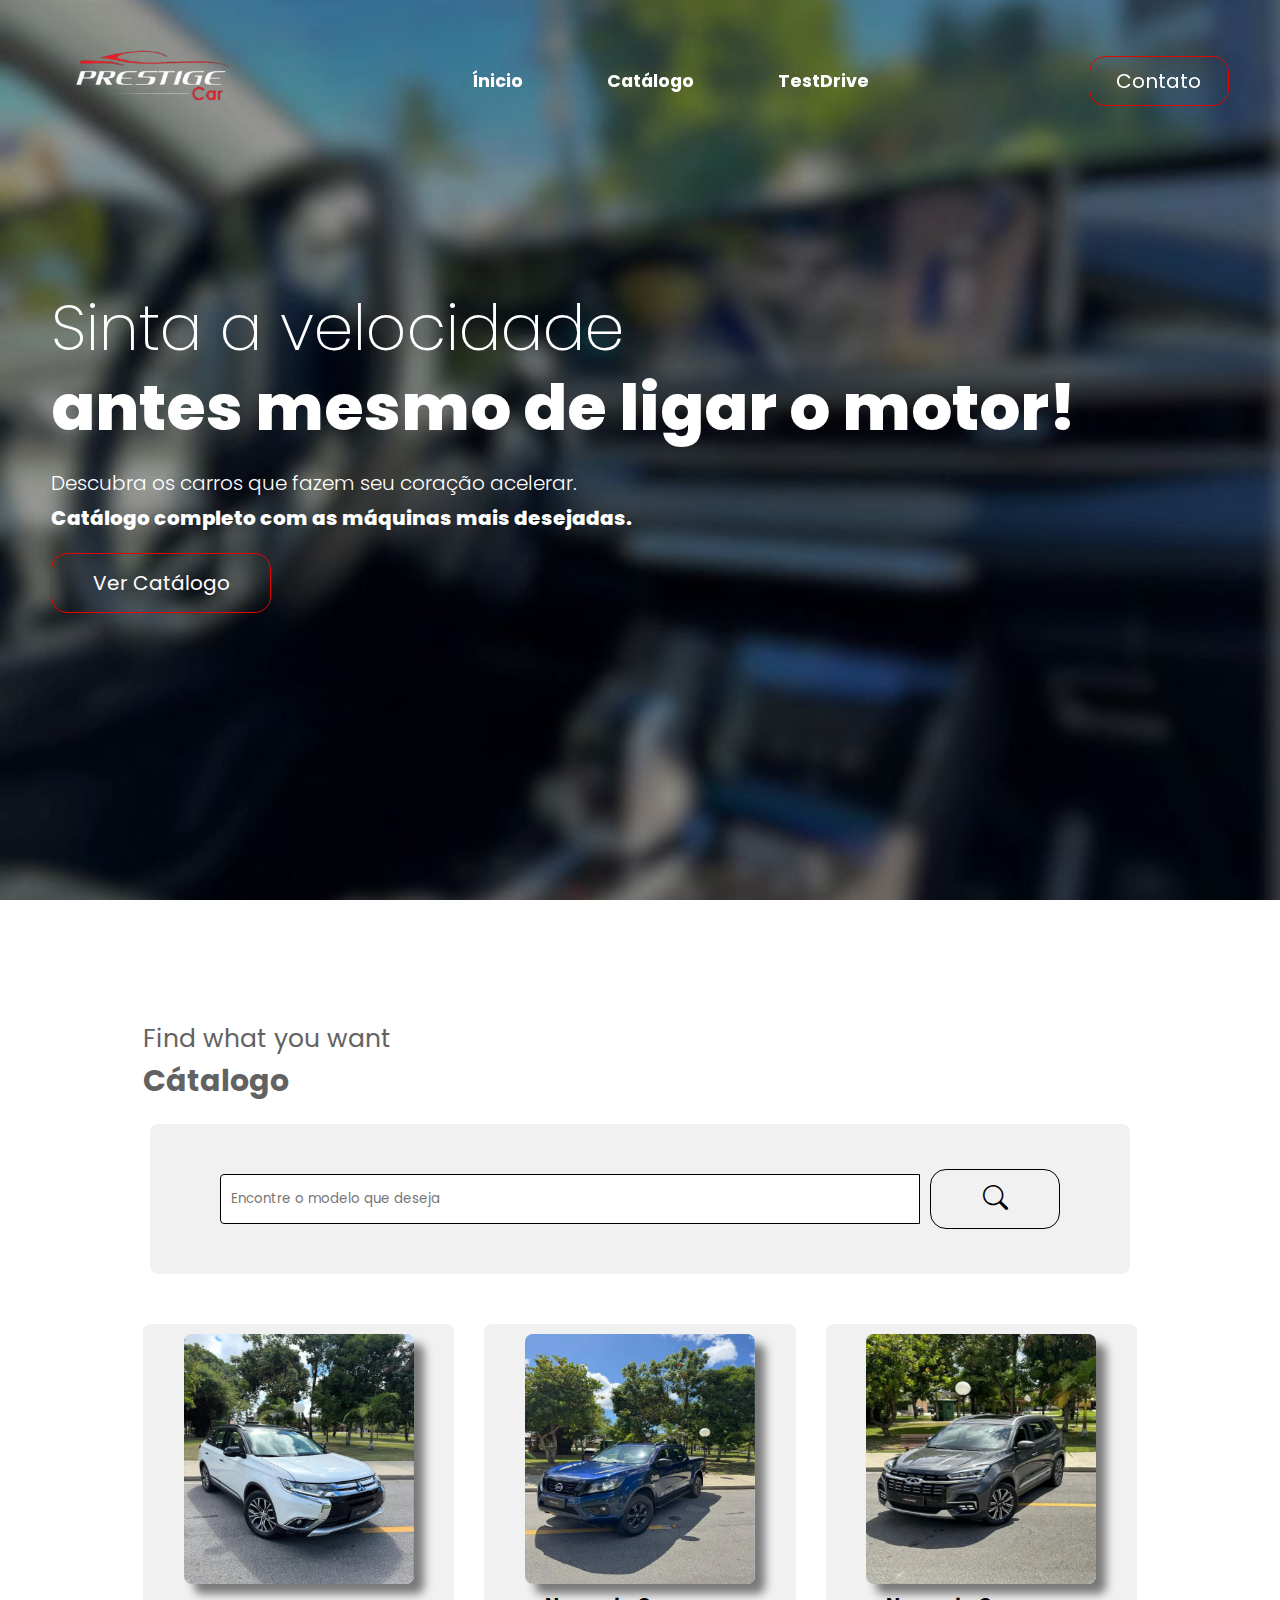
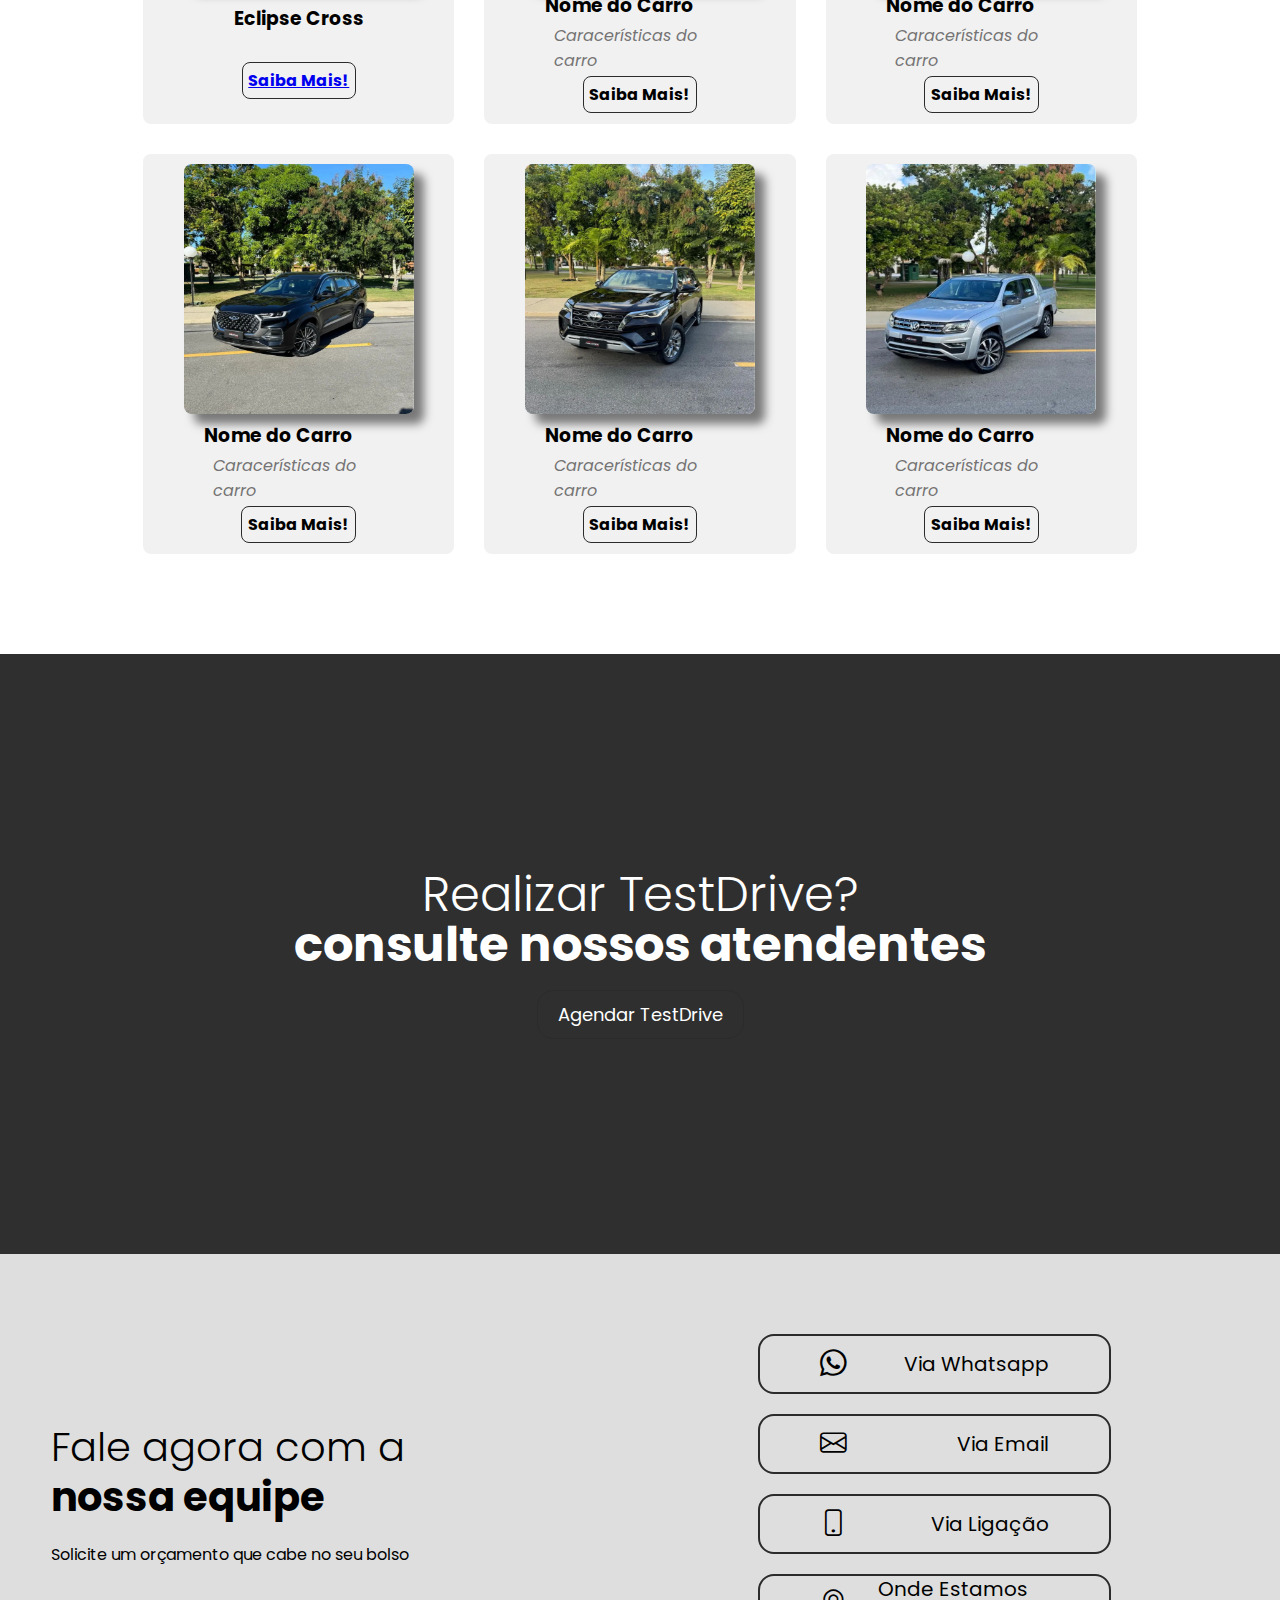
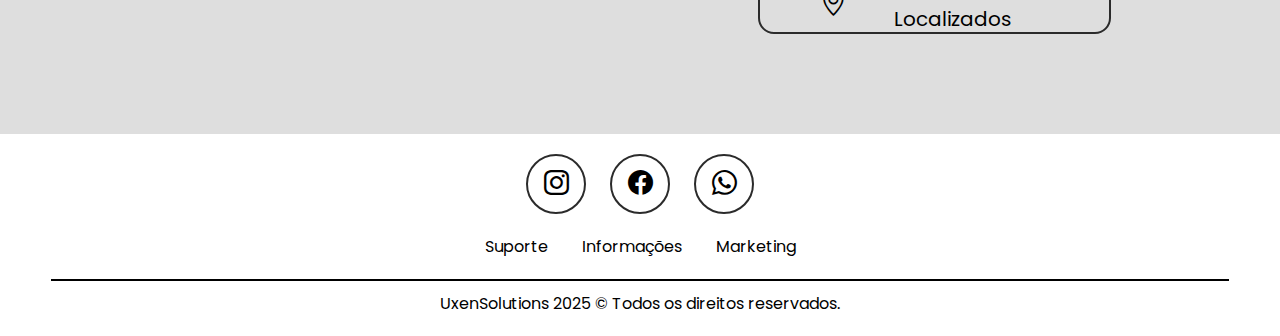
<file: index.html>
<!DOCTYPE html>
<html lang="pt-br">

<head>
    <meta charset="UTF-8">
    <meta name="viewport" content="width=device-width, initial-scale=1.0">
    <title>PrestigeCar</title>
    <!-- Link do CSS -->
    <link rel="stylesheet" href="style.css">
    <!-- Fim do Link do CSS -->

     <!-- Link do CSS Mobile -->
    <link rel="stylesheet" href="mobile.css" media="screen ">
    <!-- Fim do Link do CSS Mobile -->

    <!-- Link do Favicon -->
    <link rel="shortcut icon" href="../images/prestigecar-logo-removebg-preview.png" type="image/x-icon">
    <!-- Fim do Link do Favicon -->
    
    <!-- Link dos Icones -->
    <link rel="stylesheet" href="https://cdn.jsdelivr.net/npm/bootstrap-icons@1.13.1/font/bootstrap-icons.min.css">
    <!-- Fim do Link dos Icones -->

    <!-- Link do JavaScript -->
    <script src="menu.js" defer></script>
    <!-- Fim do Link do JavaScript -->

    <!-- Link do JavaScript Mobile -->
    <script src="mobile.js" defer></script>
    <!-- Fim do Link do JavaScript Mobile -->

    <!-- Link da Fonte -->
     <link rel="stylesheet" href="https://fonts.googleapis.com/css2?family=League+Gothic&family=Poppins:ital,wght@0,100;0,200;0,300;0,400;0,500;0,600;0,700;0,800;0,900;1,100;1,200;1,300;1,400;1,500;1,600;1,700;1,800;1,900&display=swap"
    >
    <!-- Fim do Link da Fonte -->
</head>

<body>
    <header id="header">
        <div class="interface">
            <section class="logo">
                <img class="logo-branca" src="../images/prestigecar-logo-removebg-preview.png" alt="Logotipo PrestigeCar">
                <img class="logo-preta" src="../images/prestigecar-logo.jpg" alt="Logotipo PrestigeCar">
            </section>

            <section class="menu-desktop">
                <nav>
                    <ul>
                        <li><a href=".home">Ínicio</a></li>
                        <li><a href="#catalog">Catálogo</a></li>
                        <li><a href="#testdrive">TestDrive</a></li>
                    </ul>
                </nav>
            </section>

            <section class="btn-contact">
                <a href="#contact">
                    <button>Contato</button>
                </a>
            </section>

            <div class="btn-menu-mobile" id="btn-menu-mobile">
                <div class="line-menumob-1"></div>
                <div class="line-menumob-2"></div>
            </div>

            <section class="menu-mobile" id="menu-mobile">
                <nav>
                    <ul>
                        <li><a href="#home">Ínicio</a></li>
                        <li><a href="#catalog">Catálogo</a></li>
                        <li><a href="#contact">Contato</a></li>
                    </ul>
                </nav>
            </section>
        </div>
    </header>

    <section class="hero-site">
        <div class="interface">

            <div class="txt-hero">
                <h1>Sinta a velocidade
                    <span>antes mesmo de ligar o motor!</span>
                </h1>

                <p>Descubra os carros que fazem seu coração acelerar.
                    <span>Catálogo completo com as máquinas mais desejadas.</span>
                </p>

                <a href="#catalog">
                    <button>Ver Catálogo</button>
                </a>
            </div>

        </div>
    </section>

    <section class="catalog" id="catalog">
        <div class="interface">
            <div class="content">
                <div class="tittle-wrapper-catalog">
                    <p>Find what you want</p>
                    <h3>Cátalogo</h3>
                </div>

                <div class="filter-card">
                    <input type="text" class="search-input" placeholder="Encontre o modelo que deseja">
                    <button class="search-button"><i class="bi bi-search"></i></button>

                </div>

                <div class="card-wrapper">
                    <!-- Card 1 / Eclipse Cross -->
                    <div class="card-item"> 
                        <img src="../images/Carros/carro 1.jpg" alt="Car">
                        <div class="card-content">
                            <h3 style="text-align: center;">Eclipse Cross</h3>
                            <button type="button"><a href="Eclipse Cross/index.html" target="_blank">Saiba Mais!</a></button>
                        </div>
                    </div>
                    <!-- Fim Card 1 -->
                    <!-- Card 2 -->
                    <div class="card-item">
                        <img src="../images/Carros/carro 2.jpg" alt="Car">
                        <div class="card-content">
                            <h3>Nome do Carro</h3>
                            <p>Caracerísticas do carro</p>
                            <button type="button">Saiba Mais!</button>
                        </div>
                    </div>
                    <!-- Fim Card 2 -->
                    <!-- Card 3 -->
                    <div class="card-item">
                        <img src="../images/Carros/carro 3.jpg" alt="Car">
                        <div class="card-content">
                            <h3>Nome do Carro</h3>
                            <p>Caracerísticas do carro</p>
                            <button type="button">Saiba Mais!</button>
                        </div>
                    </div>
                    <!-- Fim Card 3 -->
                    <!-- Card 4 -->
                    <div class="card-item">
                        <img src="../images/Carros/carro 4.jpg" alt="Car">
                        <div class="card-content">
                            <h3>Nome do Carro</h3>
                            <p>Caracerísticas do carro</p>
                            <button type="button">Saiba Mais!</button>
                        </div>
                    </div>
                    <!-- Fim Card 4 -->
                    <!-- Card 5 -->
                    <div class="card-item">
                        <img src="../images/Carros/carro 5.jpg" alt="Car">
                        <div class="card-content">
                            <h3>Nome do Carro</h3>
                            <p>Caracerísticas do carro</p>
                            <button type="button">Saiba Mais!</button>
                        </div>
                    </div>
                    <!-- Fim Card 5 -->
                    <!-- Card 6 -->
                    <div class="card-item">
                        <img src="../images/Carros/carro 6.jpg" alt="Car">
                        <div class="card-content">
                            <h3>Nome do Carro</h3>
                            <p>Caracerísticas do carro</p>
                            <button type="button">Saiba Mais!</button>
                        </div>
                    </div>
                    <!-- Fim Card 6 -->
                </div>
            </div>
        </div>

    </section>

    <section class="testdrive" id="testdrive">
        <div class="interface"><h3>Realizar TestDrive? 
                <span>consulte nossos atendentes</span></h3>
            <a href="#">
                <button>Agendar TestDrive</button>
            </a>
        </div>

        <div class="overlay"></div>
            
    </section>

    <section class="contact" id="contact">
        <div class="interface">
            <article class="txt-contact">
                <h3>Fale agora com a 
                    <span>nossa equipe</span></h3>
                <p>Solicite um orçamento que 
                    <span>cabe no seu bolso</span></p>
            </article>

            <article class="icons-contact">
                
                    <a href="#"><button><i class="bi bi-whatsapp"></i><p>Via Whatsapp</p></button></a>
                    <a href=""><button><i class="bi bi-envelope"></i><p>Via Email</p></button></a>
                    <a href=""><button><i class="bi bi-phone"></i><p>Via Ligação</p></button></a>
                    <a href=""><button><i class="bi bi-geo-alt"></i><p>Onde Estamos Localizados</p></button></a> 
                
            </article>


        </div>
    </section>

    <footer>
        <div class="interface">
            <section class="top-footer">
                <a href="#"><button><i class="bi bi-instagram"></i></button></a>
                <a href="#"><button><i class="bi bi-facebook"></i></button></a>
                <a href="#"><button><i class="bi bi-whatsapp"></i></button></a>
            </section>

            <section class="middle-footer">
                <a href="#">Suporte</a>
                <a href="#">Informações</a>
                <a href="#">Marketing</a>
            </section>

            <section class="bottom-footer">
                <p> UxenSolutions 2025 &copy; Todos os direitos reservados.</p>
            </secition>
    </footer>
</body>

</html>
</file>
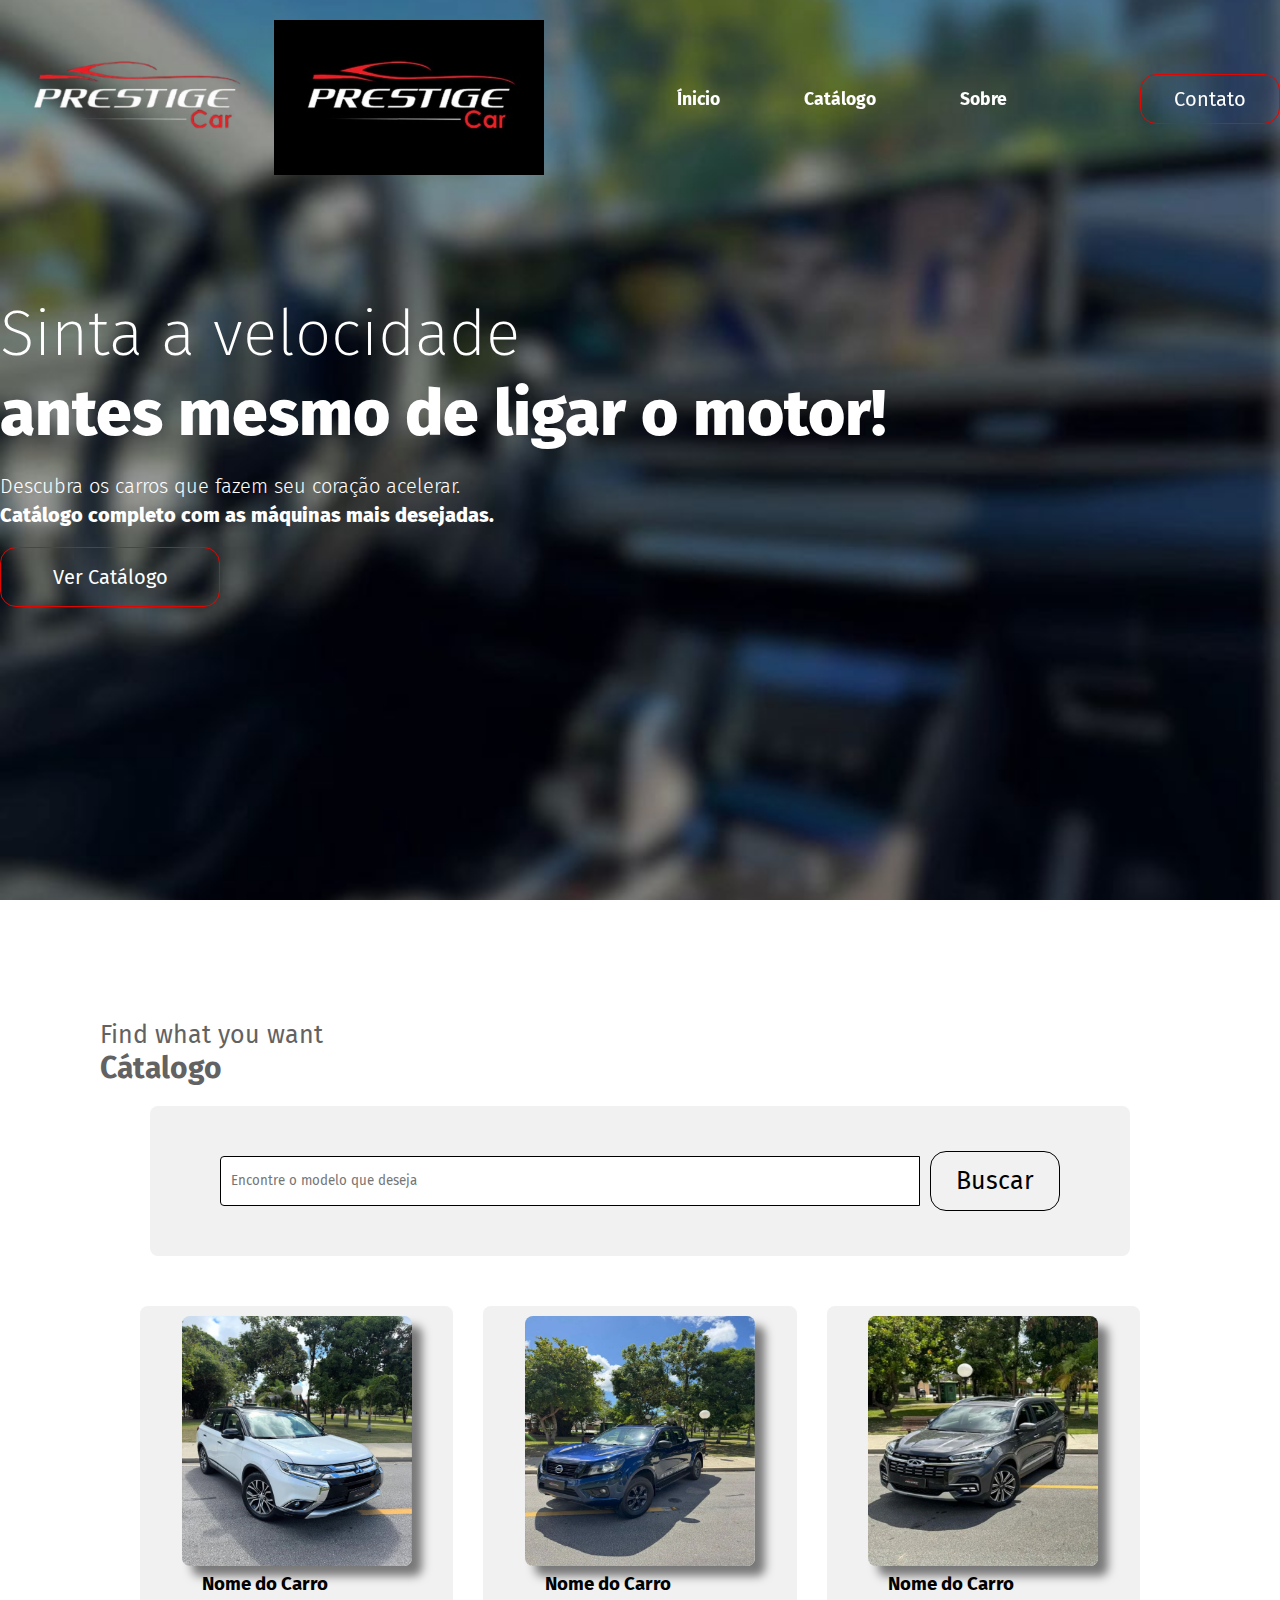
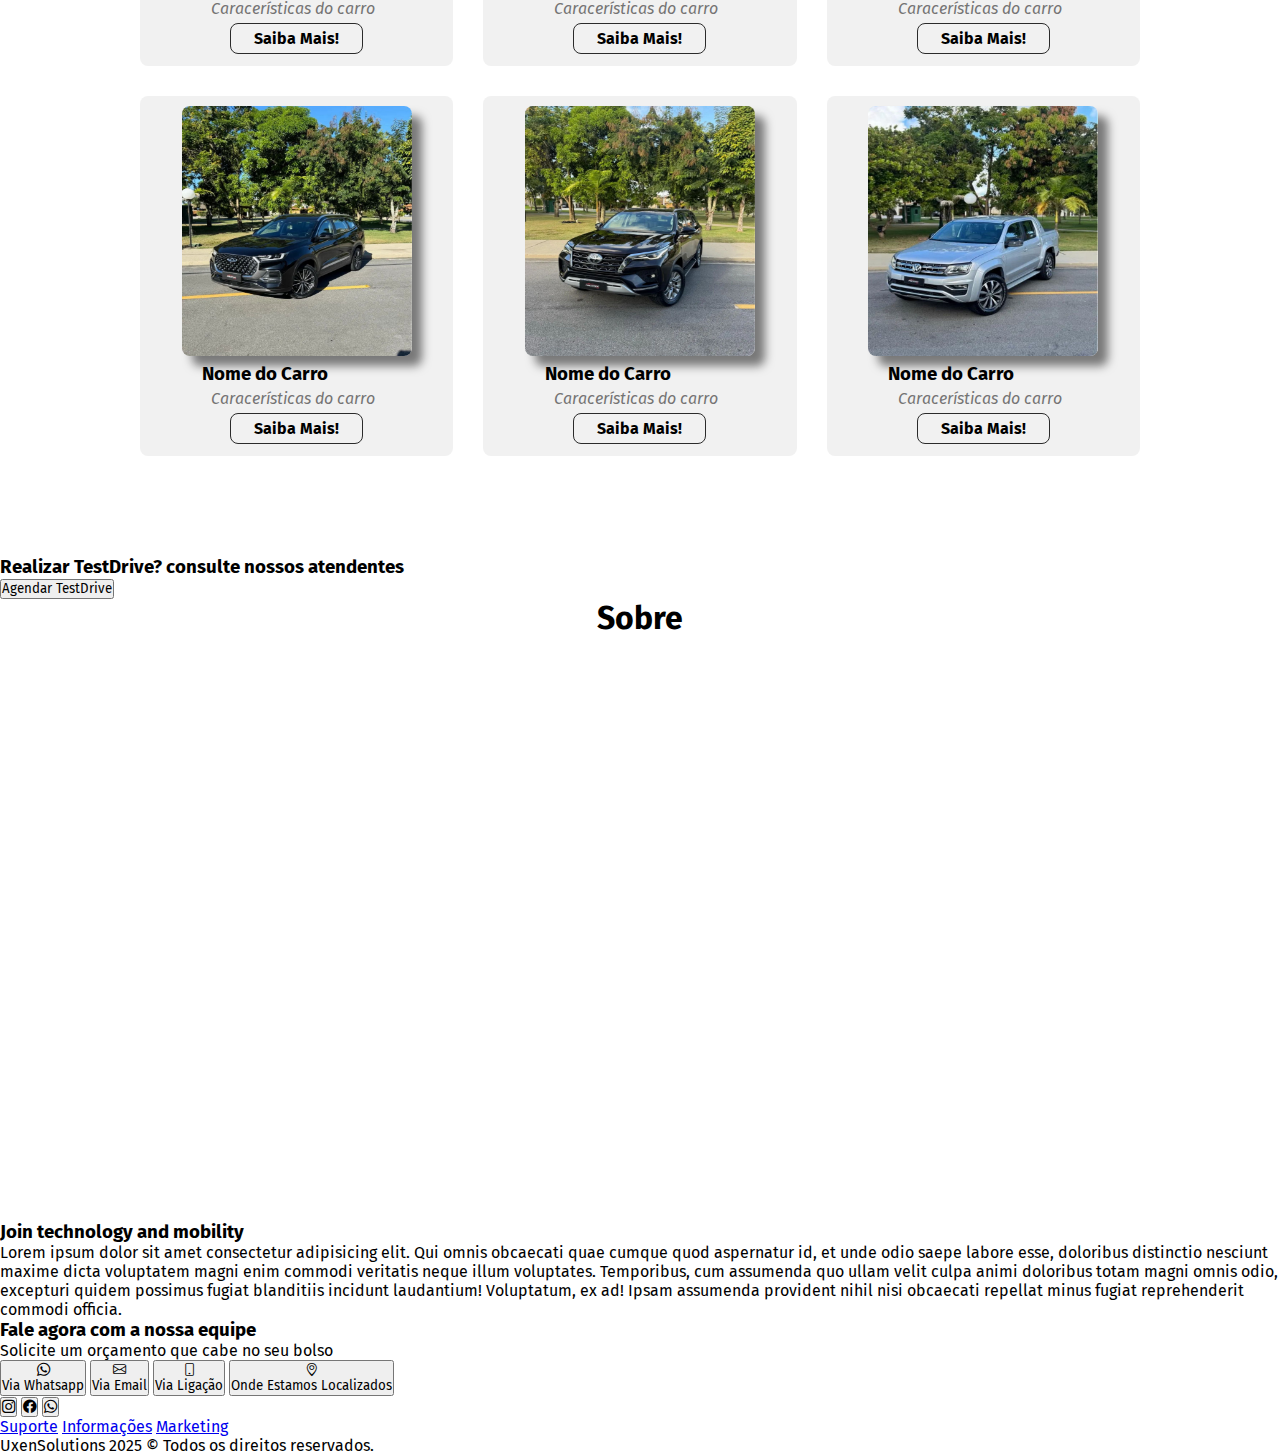
<file: body/index.html>
<!DOCTYPE html>
<html lang="pt-br">

<head>
    <meta charset="UTF-8">
    <meta name="viewport" content="width=device-width, initial-scale=1.0">
    <title>PrestigeCar</title>
    <!-- Link do CSS -->
    <link rel="stylesheet" href="style.css">
    <!-- Fim do Link do CSS -->

     <!-- Link do CSS Mobile -->
    <link rel="stylesheet" href="mobile.css" media="screen ">
    <!-- Fim do Link do CSS Mobile -->

    <!-- Link do Favicon -->
    <link rel="shortcut icon" href="../images/prestigecar-logo-removebg-preview.png" type="image/x-icon">
    <!-- Fim do Link do Favicon -->
    
    <!-- Link dos Icones -->
    <link rel="stylesheet" href="https://cdn.jsdelivr.net/npm/bootstrap-icons@1.13.1/font/bootstrap-icons.min.css">
    <!-- Fim do Link dos Icones -->

    <!-- Link do JavaScript -->
    <script src="menu.js" defer></script>
    <!-- Fim do Link do JavaScript -->
</head>

<body>
    <header id="header">
        <div class="interface">
            <section class="logo">
                <img class="logo-branca" src="../images/prestigecar-logo-removebg-preview.png" alt="Logotipo PrestigeCar">
                <img class="logo-preta" src="../images/prestigecar-logo.jpg" alt="Logotipo PrestigeCar">
            </section>

            <section class="menu-desktop">
                <nav>
                    <ul>
                        <li><a href="#home">Ínicio</a></li>
                        <li><a href="#catalog">Catálogo</a></li>
                        <li><a href="#about">Sobre</a></li>
                    </ul>
                </nav>
            </section>

            <section class="btn-contact">
                <a href="#contact">
                    <button>Contato</button>
                </a>
            </section>
        </div>
    </header>

    <section class="hero-site">
        <div class="interface">

            <div class="txt-hero">
                <h1>Sinta a velocidade
                    <span>antes mesmo de ligar o motor!</span>
                </h1>

                <p>Descubra os carros que fazem seu coração acelerar.
                    <span>Catálogo completo com as máquinas mais desejadas.</span>
                </p>

                <a href="#catalog">
                    <button>Ver Catálogo</button>
                </a>
            </div>

        </div>
    </section>

    <section class="catalog" id="catalog">
        <div class="interface">
            <div class="content">
                <div class="tittle-wrapper-catalog">
                    <p>Find what you want</p>
                    <h3>Cátalogo</h3>
                </div>

                <div class="filter-card">
                    <input type="text" class="search-input" placeholder="Encontre o modelo que deseja">
                    <button class="search-button">Buscar</button>

                </div>

                <div class="card-wrapper">
                    <!-- Card 1 -->
                    <div class="card-item">
                        <img src="../images/Carros/carro 1.jpg" alt="Car">
                        <div class="card-content">
                            <h3>Nome do Carro</h3>
                            <p>Caracerísticas do carro</p>
                            <button type="button">Saiba Mais!</button>
                        </div>
                    </div>
                    <!-- Fim Card 1 -->
                    <!-- Card 2 -->
                    <div class="card-item">
                        <img src="../images/Carros/carro 2.jpg" alt="Car">
                        <div class="card-content">
                            <h3>Nome do Carro</h3>
                            <p>Caracerísticas do carro</p>
                            <button type="button">Saiba Mais!</button>
                        </div>
                    </div>
                    <!-- Fim Card 2 -->
                    <!-- Card 3 -->
                    <div class="card-item">
                        <img src="../images/Carros/carro 3.jpg" alt="Car">
                        <div class="card-content">
                            <h3>Nome do Carro</h3>
                            <p>Caracerísticas do carro</p>
                            <button type="button">Saiba Mais!</button>
                        </div>
                    </div>
                    <!-- Fim Card 3 -->
                    <!-- Card 4 -->
                    <div class="card-item">
                        <img src="../images/Carros/carro 4.jpg" alt="Car">
                        <div class="card-content">
                            <h3>Nome do Carro</h3>
                            <p>Caracerísticas do carro</p>
                            <button type="button">Saiba Mais!</button>
                        </div>
                    </div>
                    <!-- Fim Card 4 -->
                    <!-- Card 5 -->
                    <div class="card-item">
                        <img src="../images/Carros/carro 5.jpg" alt="Car">
                        <div class="card-content">
                            <h3>Nome do Carro</h3>
                            <p>Caracerísticas do carro</p>
                            <button type="button">Saiba Mais!</button>
                        </div>
                    </div>
                    <!-- Fim Card 5 -->
                    <!-- Card 6 -->
                    <div class="card-item">
                        <img src="../images/Carros/carro 6.jpg" alt="Car">
                        <div class="card-content">
                            <h3>Nome do Carro</h3>
                            <p>Caracerísticas do carro</p>
                            <button type="button">Saiba Mais!</button>
                        </div>
                    </div>
                    <!-- Fim Card 6 -->
                </div>
            </div>
        </div>

    </section>

    <section class="testdrive" id="testdrive">
        <div class="interface"><h3>Realizar TestDrive? 
                <span>consulte nossos atendentes</span></h3>
            <a href="#">
                <button>Agendar TestDrive</button>
            </a>
        </div>

        <div class="overlay"></div>
            
    </section>

    <section class="about" id="about">
        <div class="content">
            <div class="tittle-wrapper-about">
                <h3 style="text-align: center; font-size: 2em;">Sobre</h3>
            </div>  

            <div class="about-content">
                <div class="left">
                    <img src="../images/about.png" alt="About">
                </div>

                <div class="rigth">
                    <h3>Join technology and mobility</h3>
                    <p>Lorem ipsum dolor sit amet consectetur adipisicing elit. Qui omnis obcaecati quae cumque quod aspernatur id, et unde odio saepe labore esse, doloribus distinctio nesciunt maxime dicta voluptatem magni enim commodi veritatis neque illum voluptates. Temporibus, cum assumenda quo ullam velit culpa animi doloribus totam magni omnis odio, excepturi quidem possimus fugiat blanditiis incidunt laudantium! Voluptatum, ex ad! Ipsam assumenda provident nihil nisi obcaecati repellat minus fugiat reprehenderit commodi officia.</p>
                </div>
            </div>
        </div>
            
    </section>

    <section class="contact" id="contact">
        <div class="interface">
            <article class="txt-contact">
                <h3>Fale agora com a 
                    <span>nossa equipe</span></h3>
                <p>Solicite um orçamento que 
                    <span>cabe no seu bolso</span></p>
            </article>

            <article class="icons-contact">
                
                    <a href="#"><button><i class="bi bi-whatsapp"></i><p>Via Whatsapp</p></button></a>
                    <a href=""><button><i class="bi bi-envelope"></i><p>Via Email</p></button></a>
                    <a href=""><button><i class="bi bi-phone"></i><p>Via Ligação</p></button></a>
                    <a href=""><button><i class="bi bi-geo-alt"></i><p>Onde Estamos Localizados</p></button></a> 
                
            </article>


        </div>
    </section>

    <footer>
        <div class="interface">
            <section class="top-footer">
                <a href="#"><button><i class="bi bi-instagram"></i></button></a>
                <a href="#"><button><i class="bi bi-facebook"></i></button></a>
                <a href="#"><button><i class="bi bi-whatsapp"></i></button></a>
            </section>

            <section class="middle-footer">
                <a href="#">Suporte</a>
                <a href="#">Informações</a>
                <a href="#">Marketing</a>
            </section>

            <section class="bottom-footer">
                <p> UxenSolutions 2025 &copy; Todos os direitos reservados.</p>
            </secition>
    </footer>
</body>

</html>
</file>
<file: style.css>
@import url('https://fonts.googleapis.com/css2?family=Poppins:ital,wght@0,100;0,200;0,300;0,400;0,500;0,600;0,700;0,800;0,900;1,100;1,200;1,300;1,400;1,500;1,600;1,700;1,800;1,900&display=swap');

 * {
     margin: 0;
     padding: 0;
     box-sizing: border-box;
     font-family: "Poppins", sans-serif;
 }

 :root {
     --fundo-principal: #000000;
     --primary-color: #e10600;
     --primary-text: #ffffff;
     --secundary-text: #b0b0b02c;
     --details: #2b2b2b;
     --details-hover: #d52424;
 }

 body {
     background-color: var(--primary-text);
 }

 .interface {
     max-width: 1280px;
     margin: 0 auto;
     padding: 0 4%;
 }

 /* Estilo do Header */
 header {
     width: 100%;
     padding: 20px 0;
     position: fixed;
     top: 0;
     left: 0;
     transition: .5s;
     z-index: 100;

     & .interface {
         display: flex;
         justify-content: space-between;
         align-items: center;
     }

     & .logo {
         & img {
             max-width: 200px;
         }
     }

     & .menu-desktop {
         & nav {

             & ul {
                 list-style-type: none;

                 & li {
                     display: inline-block;
                     margin: 0px 40px;
                     font-size: 1.1em;
                     font-weight: 600;

                     & a {
                         color: var(--primary-text);
                         text-decoration: none;
                         font-weight: bold;
                         display: inline-block;
                         transition: .2s;
                     }

                     & a:hover {
                         transform: scale(1.2);
                     }
                 }
             }
         }
     }

     & .btn-contact {

         & button {
             width: 140px;
             height: 50px;
             font-size: 20px;
             background-color: transparent;
             border: 1px solid var(--primary-color);
             color: var(--primary-text);
             cursor: pointer;
             border-radius: 16px;
             transition: .3s;
         }

         & button:hover {
             background-color: var(--details-hover);
             color: var(--primary-text);
             transition: .3s;
             transform: scale(1.1);
         }
     }
 }
 /* Fim do Header */

/* Estilo Menu Dinãmico */
header .logo img.logo-preta{
    display: none;
 }
header.scrolling{
    background-color: #0e0d0d6d;
    padding: 5px 0;
    box-shadow: 0 0 8px rgba(0, 0, 0, 0.2);
}
header.scrolling .logo .logo-branca{
    display: none;
}
header.scrolling .logo .logo-branca{
    display: block;
}
/* Fim do Estilo Menu Dinãmico */

 /* ------------------------------------------------------------ */

 /* Estilo Botão do Menu Mobile */
header .btn-menu-mobile{
    display: none;
    position: relative;
    z-index: 111;
}

 header .btn-menu-mobile div{
    background-color: white;
    height: 3px;
    margin: 10px 0;
    transition: .3s;
}


 header .btn-menu-mobile .line-menumob-1{
    width:  30px;
}

header .btn-menu-mobile .line-menumob-2{
    width:  20px;
}

header .btn-menu-mobile .line-menumob-1.line-menumob-1-active{
    transform: rotate(45deg) translate(31%);
}

header .btn-menu-mobile .line-menumob-2.line-menumob-2-active{
    transform: rotate(-45deg) translate(31%);;
    width: 30px;
}
/* Fim do Botão do Menu Mobile */


 /* Estilo do Menu Mobile */
header .menu-mobile{
    width: 0;
    height: 0;
    background-color: #000000;
    position: absolute;
    top: 0;
    right: 0;
    display: flex;
    align-items: center;
    justify-content: center;
    text-align: center;

    overflow: hidden;
    transition: 0.5s;
}

header .menu-mobile nav{
    width: 100%;
}

header .menu-mobile nav ul{
    list-style-type: none;
}

header .menu-mobile nav a{
    font-size: 24px;
    text-decoration: none;
    color: white;
    padding: 20px 0;
    display: block;
    transition: .3s;
    
}

header .menu-mobile a:hover{
    color: var(--primary-text);
    background-color: var(--details-hover);
    box-shadow: 0 0 20px #fff;
    transform: scale(1.1);
}

header .menu-mobile.menu-mobile-active{
    width: 100%;
    height:100vh;
}

body.body-active{
    overflow: hidden;
}
 /* Estilo do Hero */
 .hero-site {
     height: 100vh;
     background-image: url(images/Carros/imagemfundoescura.jpg);
     background-repeat: no-repeat;
     background-size: cover;
     background-position: center;
     background-attachment: fixed;
     color: white;

     & .interface {
         display: flex;
         align-items: center;
         height: 100%;

         & .txt-hero {
             & h1 {
                 font-size: 4em;
                 font-weight: 200;
                 line-height: 80px;

                 & span {
                     display: block;
                     font-weight: 800;
                 }

             }

             & p {
                 font-size: 20px;
                 font-weight: 300;
                 margin: 20px 0;

                 & span {
                     margin-top: 5px;
                     display: block;
                     font-weight: 800;
                 }

             }

             & a {

                 & button {
                     width: 220px;
                     height: 60px;
                     font-size: 20px;
                     background-color: transparent;
                     border: 1px solid var(--primary-color);
                     color: var(--primary-text);
                     cursor: pointer;
                     border-radius: 16px;
                     transition: .3s;
                 }

                 & button:hover {
                     background-color: var(--details-hover);
                     color: var(--primary-text);
                     transition: .3s;
                     transform: scale(1.1);
                 }
             }
         }
     }
 }
 /* Fim do Hero */

 /* ------------------------------------------------------------ */

 /* Estilo do Catálogo */
 .catalog {
     width: 100%;
     padding: 100px;


     & .tittle-wrapper-catalog {

         padding-top: 20px;
         margin-bottom: 20px;

         & h3 {
             font-size: 30px;
             font-weight: 200px;
             color: rgb(99, 98, 98);
         }

         & p {
             font-size: 25px;
             font-weight: 200px;
             color: rgb(99, 98, 98);
         }
     }

     & .filter-card {
         width: 980px;
         height: 150px;
         background-color: var(--secundary-text);
         border-radius: 8px;
         margin: 0 auto;
         display: flex;
         flex-direction: row;
         align-items: center;
         justify-content: center;

         & .search-input {
             width: 700px;
             height: 50px;
             border: none;
             border-radius: 4px 0px 0px 4px;
             text-indent: 10px;
             border: 1px solid var(--fundo-principal);
         }

         & button {
             width: 130px;
             height: 60px;
             font-size: 25px;
             background-color: transparent;
             border: 1px solid var(--fundo-principal);
             color: var(--fundo-principal);
             cursor: pointer;
             border-radius: 16px;
             transition: .3s;
             margin-left: 10px;
         }

         & button:hover {
             background-color: var(--details-hover);
             color: var(--primary-text);
             transition: .3s;
             transform: scale(1.1);
         }
     }

     & .card-wrapper {
         max-width: 1000px;
         height: 100%;
         display: grid;
         grid-template-columns: repeat(auto-fill, minmax(250px, 1fr));
         grid-gap: 30px;
         padding-top: 50px;
         margin: 0 auto;

         & .card-item {
             height: 400px;
             background-color: var(--secundary-text);
             border-radius: 8px;
             display: flex;
             flex-direction: column;
             align-items: center;
             justify-content: space-around;

             & img {
                 width: 230px;
                 height: 250px;
                 margin-top: 10px;
                 border-radius: 8px;
                 box-shadow: 10px 10px 10px rgba(0, 0, 0, 0.5);
             }

             & .card-content {
                 height: 40%;
                 display: flex;
                 flex-direction: column;
                 align-items: center;
                 justify-content: space-around;

                 & h3 {
                     width: 190px;
                     margin-top: 5px;
                 }

                 & p {
                     width: 90%;
                     font-style: italic;
                     color: rgb(117, 116, 116);
                 }

                 & button {
                     width: 60%;
                     padding: 5px 0px;
                     border: 1px solid var(--details);
                     background-color: transparent;
                     border-radius: 8px;
                     color: var(--fundo-principal);
                     font-weight: bold;
                     font-size: 1em;
                     cursor: pointer;
                     transition: .3s ease;
                     margin-bottom: 10px;
                 }

                 & button:hover {
                     background-color: var(--details-hover);
                     color: var(--primary-text);
                     transition: .3s;
                     transform: scale(1.1);
                 }
             }
         }
     }
 }
 /* Fim do Catálogo */

 /* ------------------------------------------------------------ */

 /* Estilo do About */
 .about {
     width: 100%;
     height: 100%;
     display: flex;
     align-items: center;
     justify-content: center;
     padding: 50px 0px;

     & .about-content {
         max-width: 1000px;
         min-width: 300px;
         height: 600px;
         background-color: #cfcbcb;
         margin: 0 auto;
         border-radius: 8px;
         z-index: 10;
         padding: 10px;
         display: flex;
         flex-direction: row;
         align-items: center;
         justify-content: space-between;
         box-shadow: 10px 10px 10px rgba(0, 0, 0, 0.5); 

         & .left {
             width: 25%;
             min-width: 300px;
             height: 100%;
             background-color: #0000002d;
             border-radius: 8px;
         }

         & .rigth {
             width: 65%;
             height: 100%;
             display: flex;
             flex-direction: column;
             align-items: flex-start;
             justify-content: flex-start;
             padding-top: 10%;

             & h3 {
                 text-align: center;
                 width: 90%;
                 margin-bottom: 20px;
             }

             & p {
                 max-width: 90%;
                 font-size: 1em;
                 letter-spacing: 2px;
                 text-align: center;
                 color: rgba(0, 0, 0, 0.5);
             }
         }
     }

 }
 /* Fim do About */

 /* ------------------------------------------------------------ */

 /* Estilo do Contato */
 .contact{
    background-color: #dedede;
    padding: 80px 0px;

    & .txt-contact{
       display: inline-block; 
       width: 50%;
       margin-right: -4px;
       vertical-align: middle;

       & h3{
        font-size: 2.5em;
        line-height: 50px;
        font-weight: 300;
        margin-bottom: 20px;

         & span{
            display: block;
            font-weight: 700;
         }
       }
    }

    & .icons-contact{
        display: inline-block; 
       width: 50%;
       margin-right: -4px;
       vertical-align: middle;

       & button{
        display: flex;
        align-items: center;
        justify-content: space-between;
        width: 60%;
        height: 60px;
        margin: 0 auto 20px auto;
        padding: 0 60px;
        background-color: transparent;
        border: 2px solid var(--details);
        color: var(--fundo-principal);
        cursor: pointer;
        border-radius: 16px;
        transition: .3s;

        & i{
            font-size: 2em;
            margin-right: 10px;
            color: var(--fundo-principal);
        }

        & p{
            font-size: 20px;
        }
       }

       & button:hover {
             background-color: var(--details-hover);
             color: var(--primary-text);
             transition: .3s;
             transform: scale(1.1);
         }

       & a{
        text-decoration: none;

        
       }
    }
 }
 /* Fim do Contato */

 /* ------------------------------------------------------------ */

 /* Estilo do TestDrive */
.testdrive{
        height: 600px;
        background-image: url(images/Carros/imagemparalax.jpg);
        background-repeat: no-repeat;
        background-size: cover;
        background-position: center;
        background-attachment: fixed;
        position: relative;
        color: var(--primary-text);
        text-align: center;

        & .interface{
            position: absolute;
            top: 50%;
            left: 50%;
            transform: translate(-50%, -50%);
            width: 100%;
            height: 100%;
            display: flex;
            flex-direction: column;
            align-items: center;
            justify-content: center;
            color: var(--primary-text);
            z-index: 2;
        }

        & h3{
            font-size: 3em;
            font-weight: 300;
            line-height: 50px;

            & span{
                display: block;
                font-weight: 700;
            }
        }
        

        & button{
        font-size: 18px;
        background-color: transparent;
        border: 1px solid var(--details);
        color: var(--primary-text);
        cursor: pointer;
        border-radius: 16px;
        transition: .3s;
        padding: 10px 20px;
        margin-top: 20px;
        }
        
        & button:hover {
             background-color: var(--details-hover);
             color: var(--primary-text);
             transition: .3s;
             transform: scale(1.1);
         }
        
        & .overlay{
            position: absolute;
            top: 0; 
            left: 0;
            width: 100%;
            height: 100%;
            background-color: rgba(0, 0, 0, 0.815);
            z-index: 1;
        }
    }
/* Fim do TestDrive */

/* ------------------------------------------------------------ */

/* Estilo do Footer */
footer{
    background-color: var(--primary-text);
    width: 100%;
    text-align: center;
    padding: 20px 0px;
    color: var(--fundo-principal);
    
    & .top-footer{
        & button{
            width: 60px;
            height: 60px;
            border-radius: 50%;
            border: 2px solid var(--details);
            background-color: transparent;
            color: var(--fundo-principal);
            font-size: 25px;
            cursor: pointer;
            margin: 0 10px;
            transition: .3s;
        }

        & button:hover{
            background-color: var(--details-hover);
            color: var(--primary-text);
            transform: scale(1.1);
        }
    }

    & .middle-footer{
        margin: 20px 0px;
        & a{
            color: var(--fundo-principal);
            margin: 0 15px;
            text-decoration: none;
        }
    }

    & .bottom-footer{
        border-top: 2px solid var(--fundo-principal);

        & p{
            color: var(--fundo-principal);
            margin-top: 10px;
        }
    }
}
</file>
<file: mobile.css>
@media screen and (max-width: 1200px) {

    header .menu-desktop,
    header .btn-contact {
        display: none;
    }

    header .btn-menu-mobile{
    display: block;
}
}

/* Inicio da Logo Responsiva */
@media screen and (max-width: 1100px) {
    header .logo img {
        max-width: 150px;
    }
}

/* Fim da Logo Responsiva */

/* Inicio do Hero Responsivo */
@media screen and (max-width:1270px) {

    /* Fim do Hero Responsivo */
    .hero-site {
    height: 100vh;
     background-image: url(images/Carros/imagemfundoescura.jpg);
     background-repeat: no-repeat;
     background-size: cover;
     background-position: center;
     background-attachment: fixed;
     color: white;
        & .interface {
            display: flex;
            align-items: center;
            height: 100%;

            & .txt-hero {
                & h1 {
                    font-size: 2.5em;
                    font-weight: 200;
                    line-height: 50px;
                }

                & p {
                    font-size: 20px;
                    font-weight: 300;
                    margin: 20px 0;

                    & span {
                        display: block;
                    }

                }

                & a {

                    & button {
                        width: 220px;
                        height: 60px;
                        font-size: 20px;
                        background-color: transparent;
                        border: 1px solid var(--primary-color);
                        color: var(--primary-text);
                        cursor: pointer;
                        border-radius: 16px;
                        transition: .3s;
                    }

                    & button:hover {
                        background-color: var(--details-hover);
                        color: var(--primary-text);
                        transition: .3s;
                        transform: scale(1.1);
                    }
                }
            }
        }
    }

    /* Fim do Hero Responsivo */

    /* Inicio do Contato Responsivo */
    .contact {
        & .txt-contact {
            display: block;
            width: 100%;

            & h3 {
                font-size: 2.0em;
                line-height: 40px;
            }
        }

        & .icons-contact {
            display: block;
            width: 100%;
            & button {
                width: 100%;
                & i {
                    font-size: 2em;
                    margin-right: 10px;
                    color: var(--fundo-principal);
                }

                & p {
                    font-size: 20px;
                    
                }
            }
        }
    }
    /* Fim do Contato Responsivo */

    /* Inicio do TestDrive Responsivo */
    .testdrive{
        height: 600px;
        background-image: url(images/Carros/imagemparalax.jpg);
        background-repeat: no-repeat;
        background-size: cover;
        background-position: center;
        background-attachment: fixed;
        position: relative;
        color: var(--primary-text);
        text-align: center;
        & h3{
            font-size: 2em;
            font-weight: 300;
            line-height: 40px;
        }
    }
    /* Fim do TestDrive Responsivo */

    /* Inicio do Catálogo Responsivo */
    .catalog {
     width: 100%;
     padding: 40px;


     & .tittle-wrapper-catalog {

         padding-top: 20px;
         margin-bottom: 20px;

         & h3 {
             font-size: 15px;
             font-weight: 200px;
             color: rgb(99, 98, 98);
         }

         & p {
             font-size: 15px;
             font-weight: 200px;
             color: rgb(99, 98, 98);
         }
     }

     & .filter-card {
         width: 300px;
         height: 150px;
         background-color: var(--secundary-text);
         border-radius: 8px;
         margin: 0 auto;
         display: flex;
         flex-direction: row;
         align-items: center;
         justify-content: center;


         & .search-input {
             width: 800px;
             height: 50px;
             border: none;
             border-radius: 4px 0px 0px 4px;
             text-indent: 10px;
             border: 1px solid var(--fundo-principal);
         }

         & button {
             width: 150px;
             height: 60px;
             font-size: 15px;
             background-color: transparent;
             border: 1px solid var(--fundo-principal);
             color: var(--fundo-principal);
             cursor: pointer;
             border-radius: 16px;
             transition: .3s;
             margin-left: 10px;
         }

         & button:hover {
             background-color: var(--details-hover);
             color: var(--primary-text);
             transition: .3s;
             transform: scale(1.1);
         }
     }

     & .card-wrapper {
         max-width: 1000px;
         height: 100%;
         display: grid;
         grid-template-columns: repeat(auto-fill, minmax(250px, 1fr));
         grid-gap: 30px;
         padding-top: 50px;
         margin: 0 auto;

         & .card-item {
             height: 400px;
             background-color: var(--secundary-text);
             border-radius: 8px;
             display: flex;
             flex-direction: column;
             align-items: center;
             justify-content: space-around;

             & img {
                 width: 230px;
                 height: 250px;
                 margin-top: 10px;
                 border-radius: 8px;
                 box-shadow: 10px 10px 10px rgba(0, 0, 0, 0.5);
             }

             & .card-content {
                 height: 40%;
                 display: flex;
                 flex-direction: column;
                 align-items: center;
                 justify-content: space-around;

                 & h3 {
                     width: 190px;
                     margin-top: 5px;
                 }

                 & p {
                     width: 90%;
                     font-style: italic;
                     color: rgb(117, 116, 116);
                 }

                 & button {
                     width: 70%;
                     padding: 5px 0px;
                     border: 1px solid var(--details);
                     background-color: transparent;
                     border-radius: 8px;
                     color: var(--fundo-principal);
                     font-weight: bold;
                     font-size: 1em;
                     cursor: pointer;
                     transition: .3s ease;
                     margin-bottom: 10px;
                 }

                 & button:hover {
                     background-color: var(--details-hover);
                     color: var(--primary-text);
                     transition: .3s;
                     transform: scale(1.1);
                 }
             }
         }
     }
 }
    /* Fim do Catálogo Responsivo */

    /* Inicio do About Responsivo */
   
}
</file>
<file: body/style.css>
@import url('https://fonts.googleapis.com/css2?family=Fira+Sans:ital,wght@0,100;0,200;0,300;0,400;0,500;0,600;0,700;0,800;0,900;1,100;1,200;1,300;1,400;1,500;1,600;1,700;1,800;1,900&display=swap'); 

* {
    margin: 0;
    padding: 0;
    box-sizing: border-box;
    font-family: "Fira sans", sans-serif;
}

:root {
    --fundo-principal: #000000;
    --primary-color: #e10600;
    --primary-text: #ffffff;
    --secundary-text: #b0b0b02c;
    --details: #2b2b2b;
    --details-hover: #ff2c2c;
}

body {
    background-color: var(--primary-text);
}

.interface {
    max-width: 1280px;
    margin: 0 auto;
}

/* Estilo do Header */
header {
    width: 100%;
    padding: 20px 0;
    position: fixed;
    top: 0;
    left: 0;

    & .interface {
        display: flex;
        justify-content: space-between;
        align-items: center;
    }

    & .logo {
        & img {
            max-width: 270px;
        }
    }

    & .menu-desktop {
        & nav {

            & ul {
                list-style-type: none;

                & li {
                    display: inline-block;
                    margin: 0px 40px;
                    font-size: 1.1em;
                    font-weight: 600;

                    & a {
                        color: var(--primary-text);
                        text-decoration: none;
                        font-weight: bold;
                        display: inline-block;
                        transition: .2s;
                    }

                    & a:hover {
                        transform: scale(1.2);
                    }
                }
            }
        }
    }

    & .btn-contact {

        & button {
            width: 140px;
            height: 50px;
            font-size: 20px;
            background-color: transparent;
            border: 1px solid var(--primary-color);
            color: var(--primary-text);
            cursor: pointer;
            border-radius: 16px;
            transition: .3s;
        }

        & button:hover {
            background-color: var(--details-hover);
            color: var(--primary-text);
            transition: .3s;
            transform: scale(1.1);
        }
    }
}
/* Fim do Header */

/* ------------------------------------------------------------ */

/* Estilo do Hero */
.hero-site {
    height: 100vh;
    background-image: url(../images/Carros/imagemfundoescura.jpg);
    background-repeat: no-repeat;
    background-size: cover;
    background-position: center;
    color: white;

    & .interface {
        display: flex;
        align-items: center;
        height: 100%;

        & .txt-hero {
            & h1 {
                font-size: 4em;
                font-weight: 200;
                line-height: 80px;

                & span {
                    display: block;
                    font-weight: 800;
                }

            }

            & p {
                font-size: 20px;
                font-weight: 300;
                margin: 20px 0;

                & span {
                    margin-top: 5px;
                    display: block;
                    font-weight: 800;
                }

            }

            & a {

                & button {
                    width: 220px;
                    height: 60px;
                    font-size: 20px;
                    background-color: transparent;
                    border: 1px solid var(--primary-color);
                    color: var(--primary-text);
                    cursor: pointer;
                    border-radius: 16px;
                    transition: .3s;
                }

                & button:hover {
                    background-color: var(--details-hover);
                    color: var(--primary-text);
                    transition: .3s;
                    transform: scale(1.1);
                }
            }
        }
    }
}
/* Fim do Hero */

/* ------------------------------------------------------------ */

/* Estilo do Catálogo */
.catalog {
    width: 100%;
    padding: 100px;


    & .tittle-wrapper-catalog {
        
        padding-top: 20px;
        margin-bottom: 20px;

        & h3 {
            font-size: 30px;
            font-weight: 200px;
            color: rgb(99, 98, 98);
        }

        & p {
            font-size: 25px;
            font-weight: 200px;
            color: rgb(99, 98, 98);
        }
    }

    & .filter-card {
        width: 980px;
        height: 150px;
        background-color: var(--secundary-text);
        border-radius: 8px;
        margin: 0 auto;
        display: flex;
        flex-direction: row;
        align-items: center;
        justify-content: center;

        & .search-input {
            width: 700px;
            height: 50px;
            border: none;
            border-radius: 4px 0px 0px 4px;
            text-indent: 10px;
            border: 1px solid var(--fundo-principal);
        }

        & button {
            width: 130px;
            height: 60px;
            font-size: 25px;
            background-color: transparent;
            border: 1px solid var(--fundo-principal);
            color: var(--fundo-principal);
            cursor: pointer;
            border-radius: 16px;
            transition: .3s;
            margin-left: 10px;
        }

        & button:hover {
            background-color: var(--details-hover);
            color: var(--primary-text);
            transition: .3s;
            transform: scale(1.1);
        }
    }

    & .card-wrapper {
        max-width: 1000px;
        height: 100%;
        display: grid;
        grid-template-columns: repeat(auto-fill, minmax(250px, 1fr));
        grid-gap: 30px;
        padding-top: 50px;
        margin: 0 auto;

        & .card-item {
            height: 360px;
            background-color: var(--secundary-text);
            border-radius: 8px;
            display: flex;
            flex-direction: column;
            align-items: center;
            justify-content: space-around;

            & img {
                width: 230px;
                height: 250px;
                margin-top: 10px;
                border-radius: 8px;
                box-shadow: 10px 10px 10px rgba(0, 0, 0, 0.5);
            }

            & .card-content {
                height: 40%;
                display: flex;
                flex-direction: column;
                align-items: center;
                justify-content: space-around;

                & h3 {
                    width: 190px;
                    margin-top: 5px;
                }

                & p {
                    width: 90%;
                    font-style: italic;
                    color: rgb(117, 116, 116);
                }

                & button {
                    width: 70%;
                    padding: 5px 0px;
                    border: 1px solid var(--details);
                    background-color: transparent;
                    border-radius: 8px;
                    color: var(--fundo-principal);
                    font-weight: bold;
                    font-size: 1em;
                    cursor: pointer;
                    transition: .3s ease;
                    margin-bottom: 10px;
                }

                & button:hover {
                    background-color: var(--details-hover);
                    color: var(--primary-text);
                    transition: .3s;
                    transform: scale(1.1);
                }
            }
        }
    }
}
/* Fim do Catálogo */
</file>
<file: body/mobile.css>
@media screen and (max-width: 1200px){
    header .menu-desktop, header .btn-contact{
        display: none;
    }
}
/* @media screen and (max-width: 1270px){
    
    .hero-site .txt-hero h1{
        font-size: 2em;
        line-height: 60px;
        font-weight: 100;
    }
    .hero-site .txt-hero h1 span{
        display: block;
        font-weight: 500;
    }
    .hero-site .txt-hero p{
        font-size: 20px;
        font-weight: 300;
        margin: 20px 0;
    }
    .hero-site .txt-hero p span{
        display: block;
    }
    .hero-site button{
        width: 220px;
        height: 60px;
        font-size: 20px;
    }
    
} */
@media screen and (max-width: 1100px){
    header .logo img{
        max-width: 150px;
    }
}
@media screen and (max-width:1270px){
    .hero-site {

     & .interface {
         display: flex;
         align-items: center;
         height: 100%;

         & .txt-hero {
             & h1 {
                 font-size: 2.5em;
                 font-weight: 200;
                 line-height: 50px;
             }

             & p {
                 font-size: 20px;
                 font-weight: 300;
                 margin: 20px 0;

                 & span {
                     display: block;
                 }

             }

             & a {

                 & button {
                     width: 220px;
                     height: 60px;
                     font-size: 20px;
                     background-color: transparent;
                     border: 1px solid var(--primary-color);
                     color: var(--primary-text);
                     cursor: pointer;
                     border-radius: 16px;
                     transition: .3s;
                 }

                 & button:hover {
                     background-color: var(--details-hover);
                     color: var(--primary-text);
                     transition: .3s;
                     transform: scale(1.1);
                 }
             }
         }
     }
 }
}
</file>
